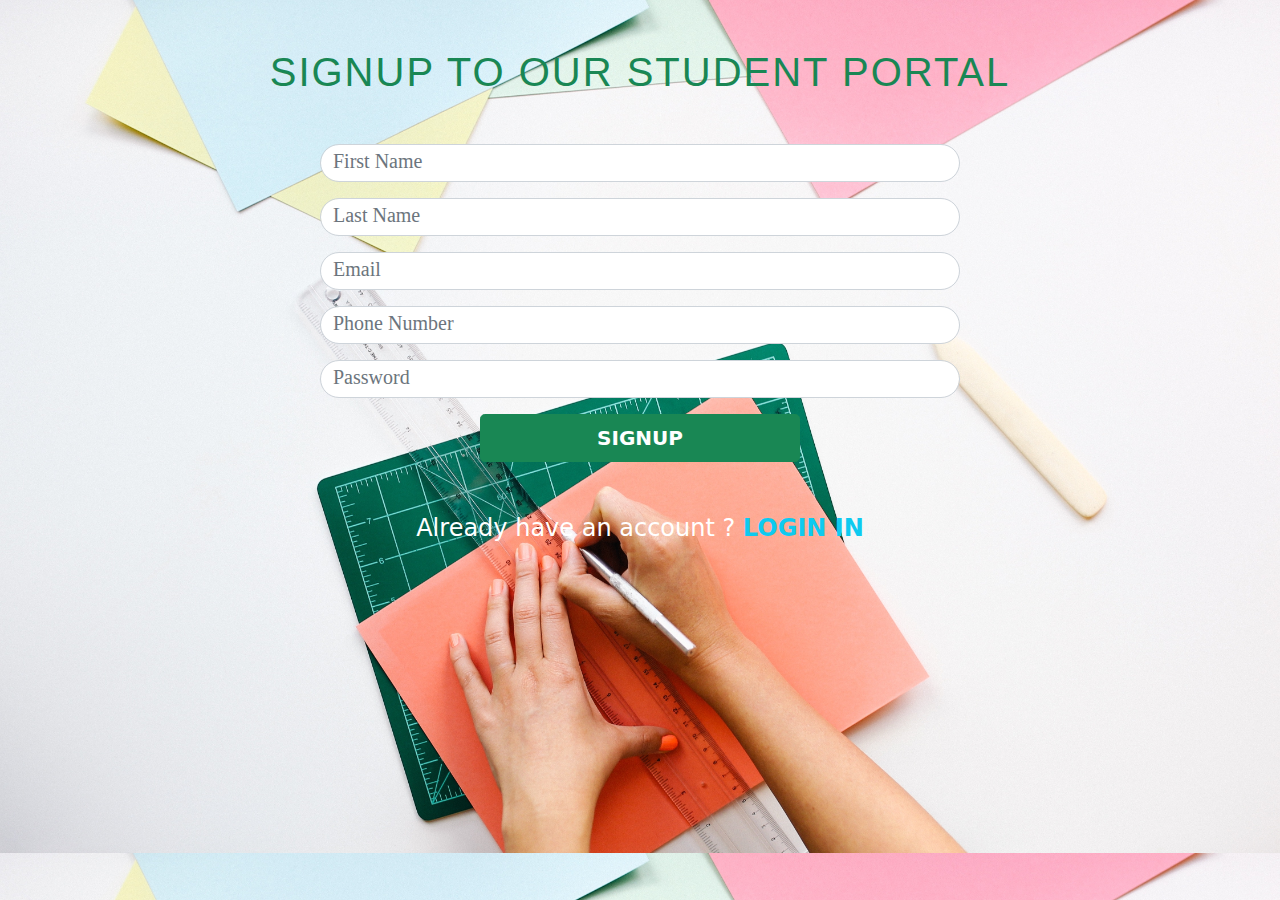
<file: index.html>
<!DOCTYPE html>
<html lang="en">
<head>
    <meta charset="UTF-8">
    <meta http-equiv="X-UA-Compatible" content="IE=edge">
    <meta name="viewport" content="width=device-width, initial-scale=1.0">
    <title>🎓 PORTAL</title>
    <link rel="stylesheet" href="/bootstrap-5.1.3-dist/css/bootstrap.css">
    <link rel="stylesheet" href="style.css">
    <script src="script.js"></script>
</head>
<body style="background-image: url('/signup3.jpg'); background-size:cover;">
    <h1 class=" text-center m-auto mb-5 mt-5 text-success col-xs-2 col-sm-2 col-md-8 col-lg-12">SIGNUP TO OUR STUDENT PORTAL</h1>
    <div class="text-center col-xs-2 col-sm-2 col-md-8 col-lg-12">
        <input class="form-control info w-50 m-auto mt-3 rounded-pill" type="text" placeholder="First Name" id="firstname">
        <input class="form-control info w-50 m-auto mt-3 rounded-pill" type="text" placeholder="Last Name" id="lastname">
        <input class="form-control info w-50 m-auto mt-3 rounded-pill" type="email" placeholder="Email" id="email">
        <input class="form-control info w-50 m-auto mt-3 rounded-pill" type="number" placeholder="Phone Number" id="phonenumber">
        <input class="form-control info w-50 m-auto mt-3 rounded-pill" type="password" placeholder="Password" id="Password">

    </div>

    <div class="col-xs-2 col-sm-2 col-md-8 col-lg-12 text-center">
        <button class="btn btn-lg btn-success few fw-bold mb-5 mt-3 rounded-3 w-25 text-center" onclick="signUp()">SIGNUP</button>
    </div>
    
    <div class="col-xs-2 col-sm-2 col-md-8 col-lg-12 text-center text-white fs-4">
        Already have an account ? <a class="fw-bold text-info text-decoration-none" onclick="goLogIn()" href="#">LOGIN IN</a>
    </div>




    <script src="/bootstrap-5.1.3-dist/js/bootstrap.js"></script>
    <script src="/bootstrap-5.1.3-dist/js/bootstrap.bundle.js"></script>
</body>
</html>
</file>
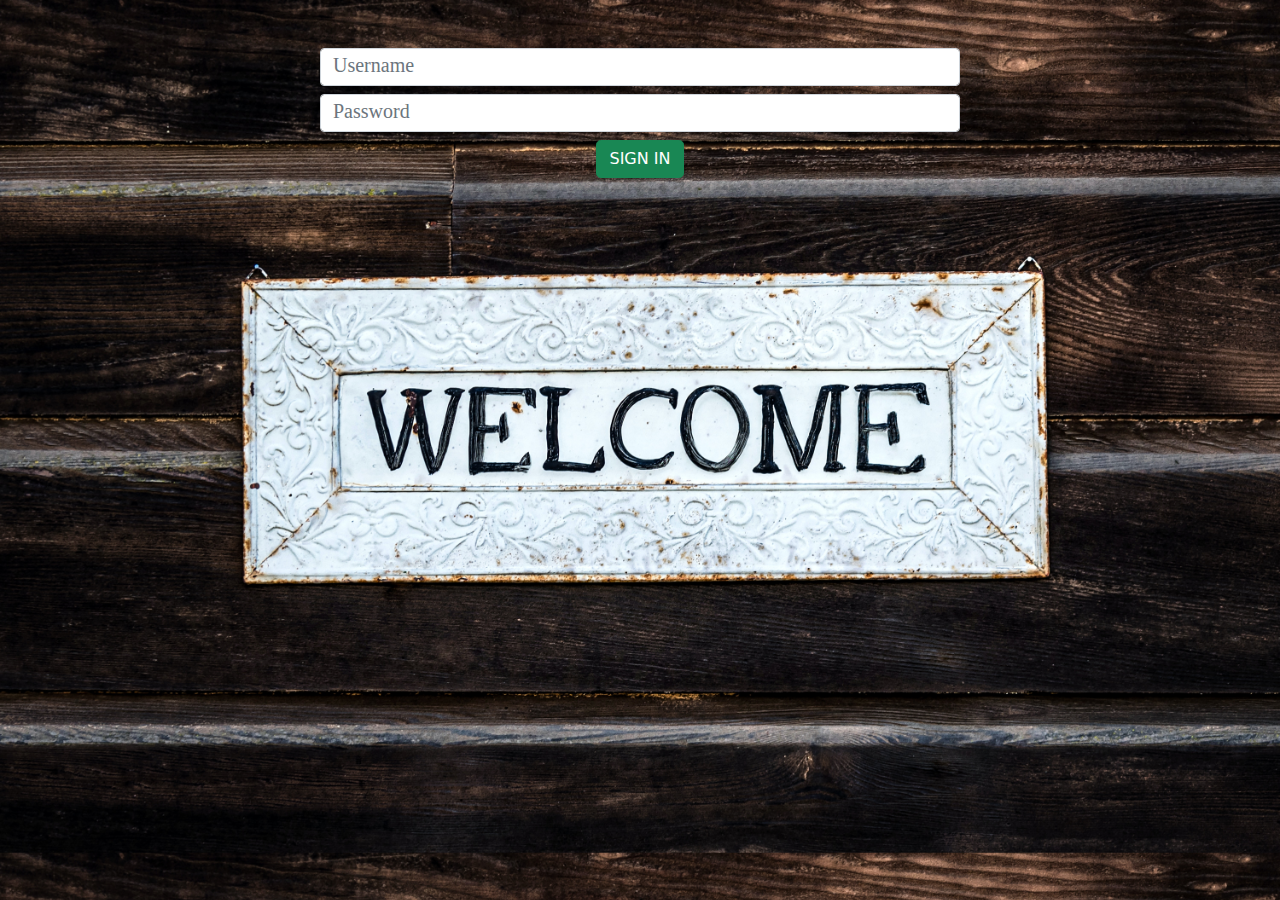
<file: index  .html>
<!DOCTYPE html>
<html lang="en">
<head>
    <meta charset="UTF-8">
    <meta http-equiv="X-UA-Compatible" content="IE=edge">
    <meta name="viewport" content="width=device-width, initial-scale=1.0">
    <title>LOGIN</title>
    <link rel="stylesheet" href="bootstrap-5.1.3-dist/css/bootstrap.css">
    <link rel="stylesheet" href="style.css">
    <script src="script.js"></script>
</head>
<body style="background-image: url('/signin3.jpg'); background-size:cover;">

    <!-- <div class="text-center border w-50 h-50 m-auto mb-3 col-xs-2 col-sm-2 col-md-8 col-lg-12 mt-5 mb-2" id="show"> -->

    </div>


    <div class="text-center col-xs-2 col-sm-2 col-md-8 col-lg-12 mt-5 mb-2">
        <input class="form-control m-auto mb-2 w-50" type="text" placeholder="Username" id="userName">
        <input class="form-control m-auto w-50" type="password" placeholder="Password" id="passWord">
    </div>

    <div class="col-xs-2 col-sm-2 col-md-8 col-lg-12 text-center">
        <button onclick="logIn()" class="btn btn-success rounded-3">
            SIGN IN
        </button>
    </div>
    
</body>
</html>
</file>
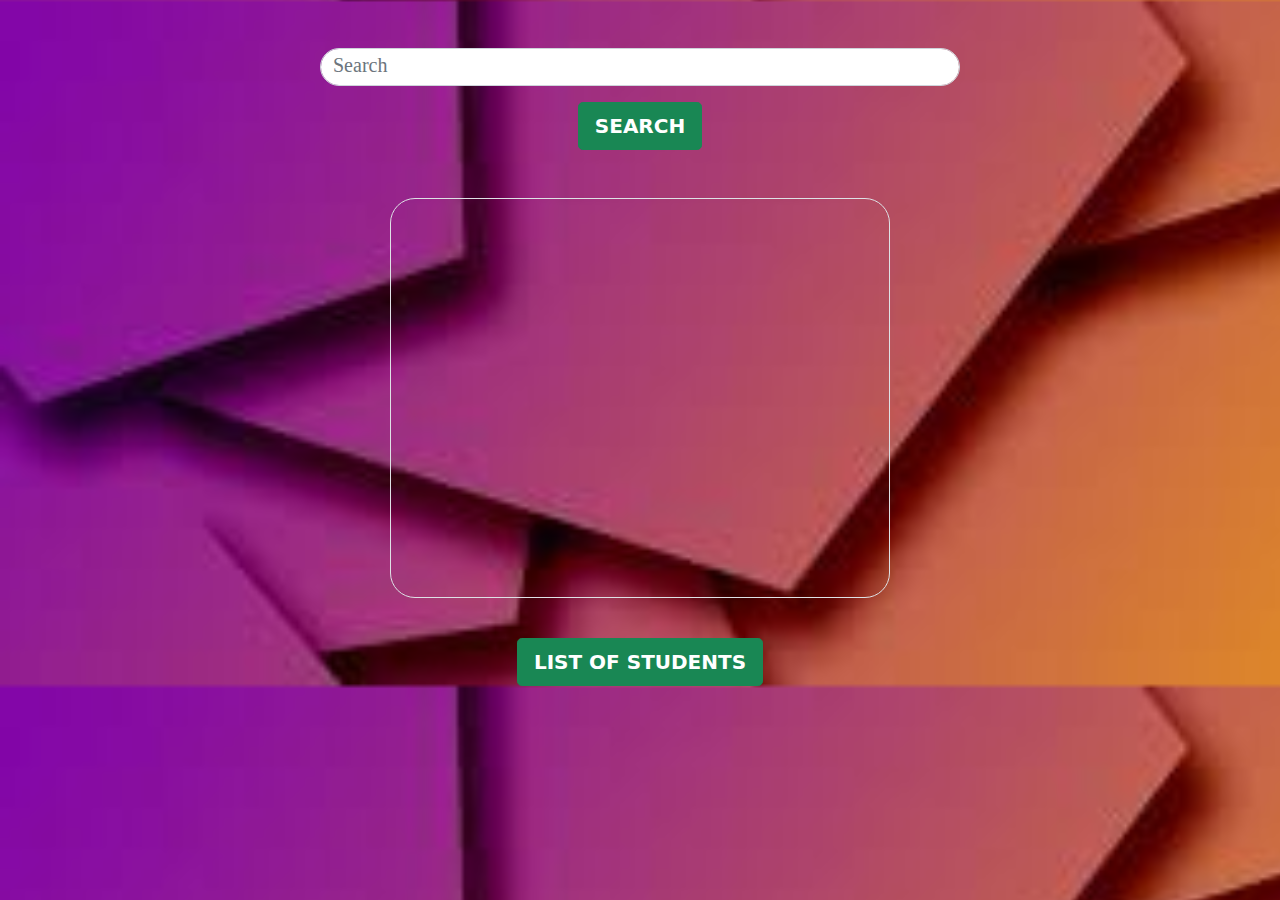
<file: index .html>
<!DOCTYPE html>
<html lang="en">
<head>
    <meta charset="UTF-8">
    <meta http-equiv="X-UA-Compatible" content="IE=edge">
    <meta name="viewport" content="width=device-width, initial-scale=1.0">
    <title>SEARCH</title>
    <link rel="stylesheet" href="style.css">
    <link rel="stylesheet" href="/bootstrap-5.1.3-dist/css/bootstrap.css">
    
</head>
<body style="background-image: url('/web6.jpg'); background-size:cover;">
    <div class="col-xs-2 col-sm-2 col-md-8 col-lg-12 text-center">
        <input class="form-control info w-50 m-auto mt-5 rounded-pill" type="text" id="disp" placeholder="Search">
        <button class="btn btn-lg fw-bold fs-5 btn-success mt-3 rounded-3" onclick="seArch()">SEARCH</button>
    </div>
        
        <!-- <div class="get m-auto mt-5 text-center text-white border col-xs-2 col-sm-2 col-md-8 col-lg-12">
            <p class="lead fw-bold fs-3 text-dark text-white">DISPLAY ADDED STUDENT DETAILS!</p>
            
        </div><br> -->
        <div class="fw-bold get m-auto mt-5 text-center text-white border col-xs-2 col-sm-2 col-md-8 col-lg-12" id="gotten">
            <!-- <p class="fs-3 text-center">Hello, the Student's details are:</p> -->
        </div><br>
        
        <div class="text-center">
            <button onclick="listOfStudents()" class="btn btn-lg fw-bold fs-5 btn-success mt-3 rounded-3">
                LIST OF STUDENTS
            </button>
        </div>
    
    <script src="script.js"></script>
</body>
</html>
</file>
<file: style.css>
.nep{
    height: 100px;
    width: 400px;
    margin-top: -400px !important;
    margin-right: 500px !important;
}
.container{
    margin-left: 470px !important;
}
.get{
    /* border: solid red !important; */
    height: 400px !important;
    width: 500px !important;
    /* margin-top: -450px !important; */
    border-radius: 25px;
    /* font-size: 5px; */
}
::placeholder{
    font-size: 20px;
    font-family: 'Times New Roman', Times, serif;
}

h1{
    font-family:Impact, Haettenschweiler, 'Arial Narrow Bold', sans-serif;
    letter-spacing: 2px;
}
</file>
